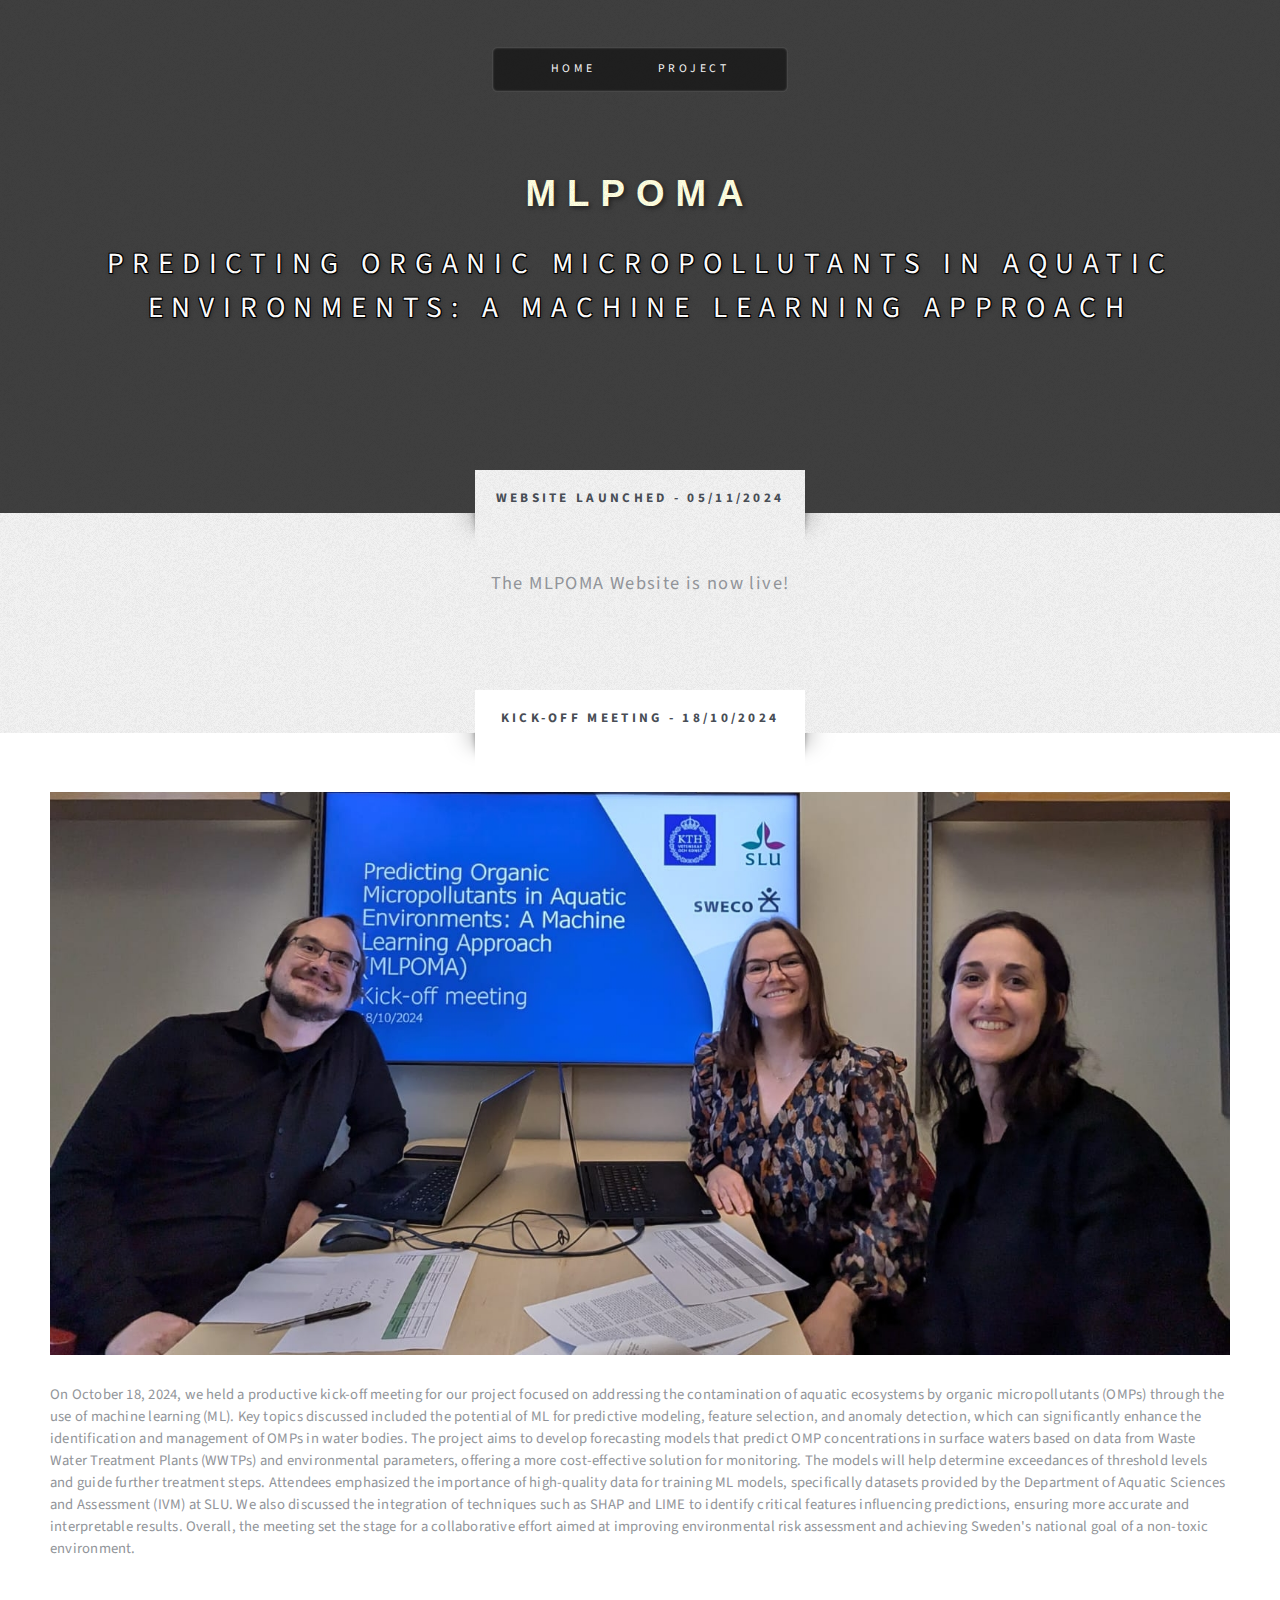
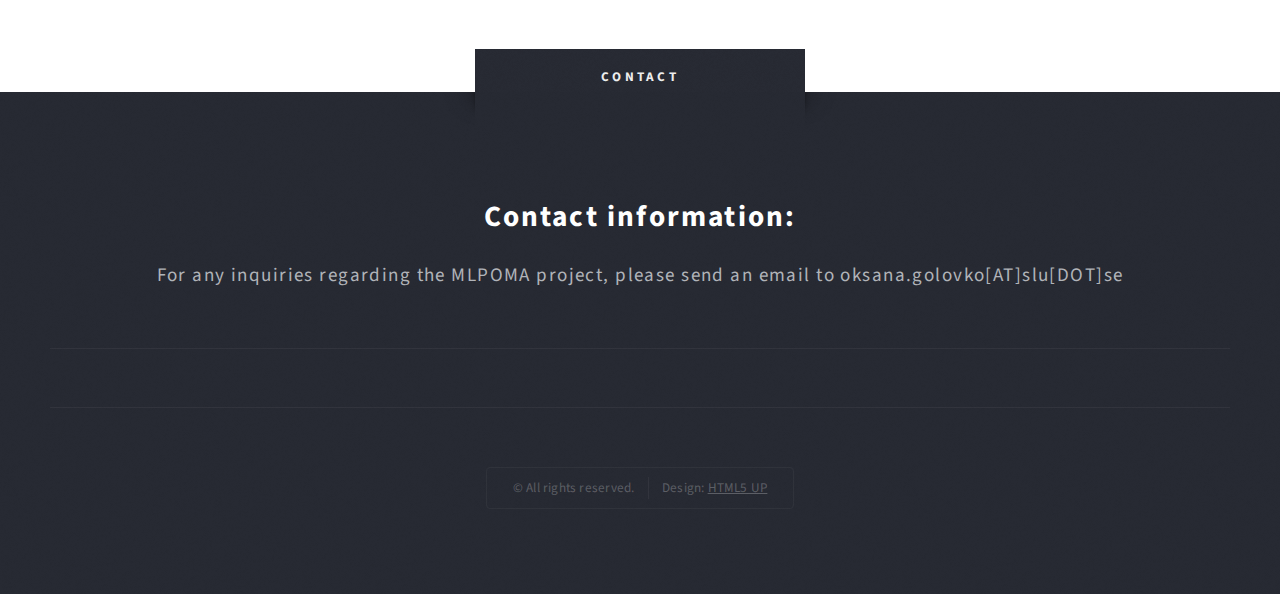
<file: index.html>
<!DOCTYPE HTML>
<!--
	Escape Velocity by HTML5 UP
	html5up.net | @ajlkn
	Free for personal and commercial use under the CCA 3.0 license (html5up.net/license)
-->
<html>
	<head>
		<title>MLPOMA</title>
		<meta charset="utf-8" />
		<meta name="viewport" content="width=device-width, initial-scale=1, user-scalable=no" />
		<link rel="stylesheet" href="assets/css/main.css" />
	</head>
	<body class="homepage is-preload">
		<div id="page-wrapper">

			<!-- Header -->
				<section id="header" class="wrapper">

					<!-- Logo -->
						<div id="logo2">
						    <h1><a href="index.html">MLPOMA</a></h1>
						    <p>Predicting Organic Micropollutants in Aquatic Environments: A Machine Learning Approach</p>
						</div>

					<!-- Nav -->
						<nav id="nav2">
							<ul>
								<li class="current"><a href="index.html">Home</a></li>
								<!--li>
									<a href="#">Dropdown</a>
									<ul>
										<li><a href="#">Lorem ipsum</a></li>
										<li><a href="#">Magna veroeros</a></li>
										<li><a href="#">Etiam nisl</a></li>
										<li>
											<a href="#">Sed consequat</a>
											<ul>
												<li><a href="#">Lorem dolor</a></li>
												<li><a href="#">Amet consequat</a></li>
												<li><a href="#">Magna phasellus</a></li>
												<li><a href="#">Etiam nisl</a></li>
												<li><a href="#">Sed feugiat</a></li>
											</ul>
										</li>
										<li><a href="#">Nisl tempus</a></li>
									</ul>
								</li-->
								<!--li><a href="left-sidebar.html">Left Sidebar</a></li>
								<li><a href="right-sidebar.html">Right Sidebar</a></li-->
								<li><a href="project.html">Project</a></li>
							</ul>
						</nav>

				</section>

			<!-- Intro -->
				<section id="intro" class="wrapper style3">
					<div class="title">Website launched - 05/11/2024 </div>
					<div class="container">
						<p class="style1">The MLPOMA Website is now live!</p>
						
					</div>
				</section>

			<!-- Main -->
				<section id="main" class="wrapper style2">
					<div class="title">Kick-off Meeting - 18/10/2024</div>
					<div class="container">

						<!-- Image -->
							<a href="#" class="image featured">
								<img src="images/mlpoma_kick_off.jpeg" alt="" />
							</a>

						<p> 

							On October 18, 2024, we held a productive kick-off meeting for our project focused on addressing the contamination of aquatic ecosystems by organic micropollutants (OMPs) through the use of machine learning (ML). Key topics discussed included the potential of ML for predictive modeling, feature selection, and anomaly detection, which can significantly enhance the identification and management of OMPs in water bodies.

							The project aims to develop forecasting models that predict OMP concentrations in surface waters based on data from Waste Water Treatment Plants (WWTPs) and environmental parameters, offering a more cost-effective solution for monitoring. The models will help determine exceedances of threshold levels and guide further treatment steps.

							Attendees emphasized the importance of high-quality data for training ML models, specifically datasets provided by the Department of Aquatic Sciences and Assessment (IVM) at SLU. We also discussed the integration of techniques such as SHAP and LIME to identify critical features influencing predictions, ensuring more accurate and interpretable results. Overall, the meeting set the stage for a collaborative effort aimed at improving environmental risk assessment and achieving Sweden's national goal of a non-toxic environment.

						</p>

					
					</div>
				</section>

			

			<!-- Footer -->
				<section id="footer" class="wrapper">
					<div class="title">Contact</div>
					<div class="container">
						<header class="style1">
							<h2>Contact information:</h2>
							<p>
								For any inquiries regarding the MLPOMA project, please send an email to oksana.golovko[AT]slu[DOT]se
							</p>
						</header>
						
						<div id="copyright">
							<ul>
								<li>&copy; All rights reserved.</li><li>Design: <a href="http://html5up.net">HTML5 UP</a></li>
							</ul>
						</div>
					</div>
				</section>

		</div>

		<!-- Scripts -->
			<script src="assets/js/jquery.min.js"></script>
			<script src="assets/js/jquery.dropotron.min.js"></script>
			<script src="assets/js/browser.min.js"></script>
			<script src="assets/js/breakpoints.min.js"></script>
			<script src="assets/js/util.js"></script>
			<script src="assets/js/main.js"></script>

	</body>
</html>
</file>
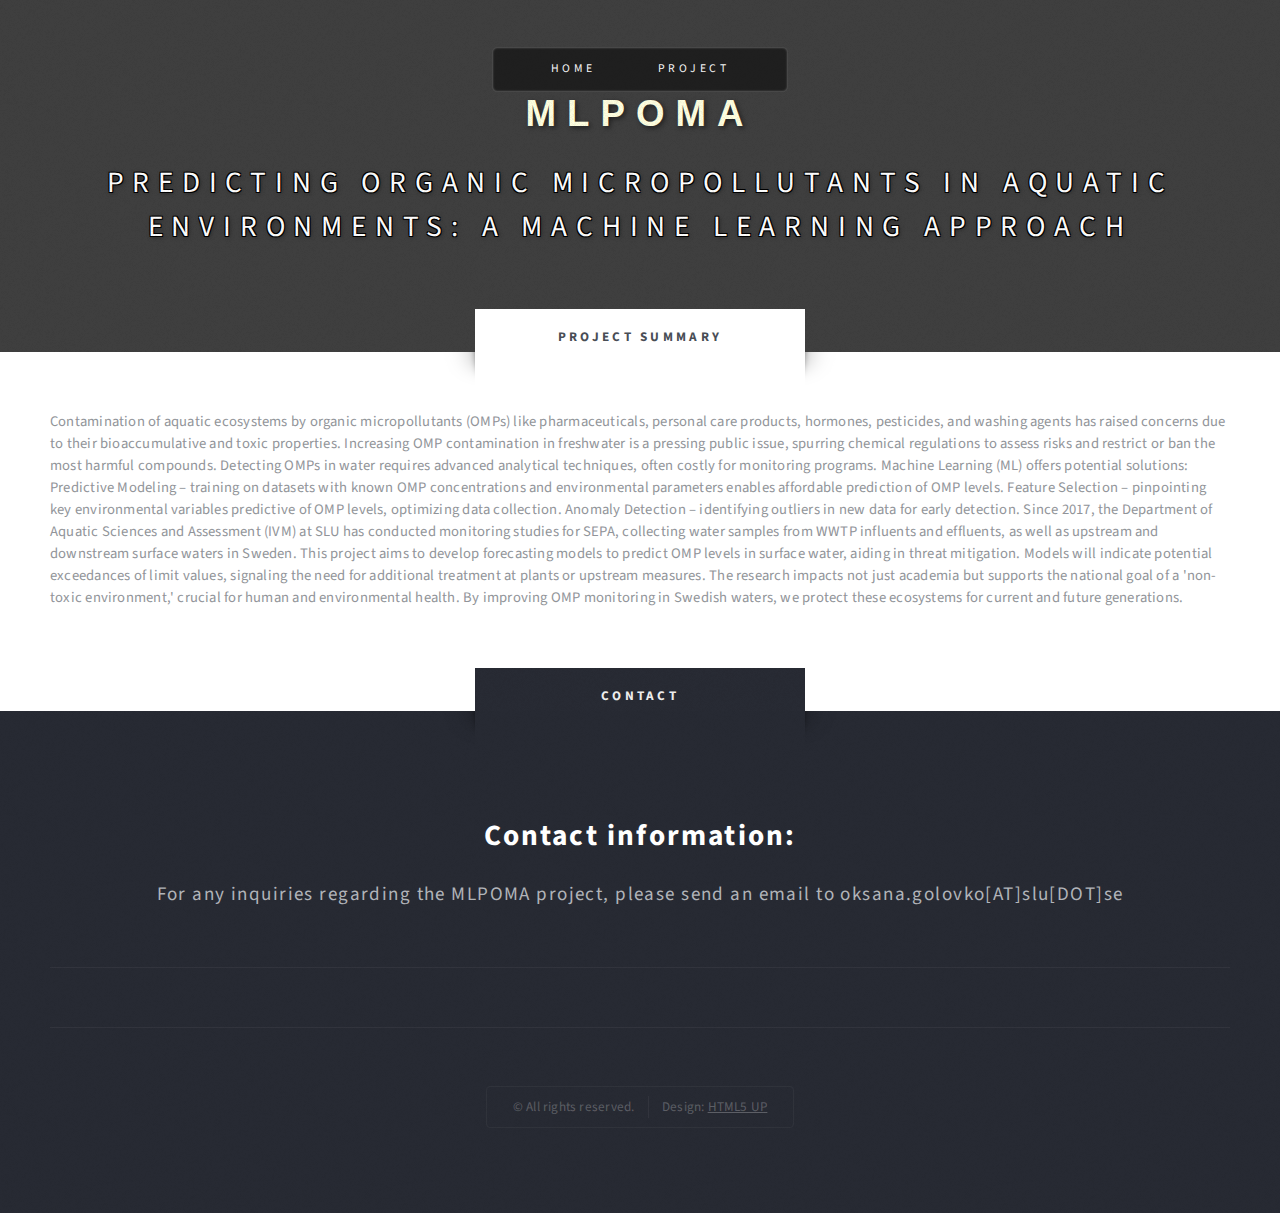
<file: project.html>
<!DOCTYPE HTML>
<!--
	Escape Velocity by HTML5 UP
	html5up.net | @ajlkn
	Free for personal and commercial use under the CCA 3.0 license (html5up.net/license)
-->
<html>
	<head>
		<title>MLPOMA - project</title>
		<meta charset="utf-8" />
		<meta name="viewport" content="width=device-width, initial-scale=1, user-scalable=no" />
		<link rel="stylesheet" href="assets/css/main.css" />
	</head>
	<body class="no-sidebar is-preload">
		<div id="page-wrapper">

			<!-- Header -->
				<section id="header" class="wrapper">

					<!-- Logo -->
						<div id="logo2">
							<h1><a href="index.html">MLPOMA</a></h1>
							<p>Predicting Organic Micropollutants in Aquatic Environments: A Machine Learning Approach</p>
						</div>

					<!-- Nav -->
						<nav id="nav2">
							<ul>
								<li><a href="index.html">Home</a></li>
								
								<li class="current"><a href="project.html">Project</a></li>
							</ul>
						</nav>

				</section>

			<!-- Main -->
				<div id="main" class="wrapper style2">
					<div class="title">Project summary</div>
					<div class="container">

						<!-- Content -->
							<div id="content">
								<article class="box post">
									
									<p>Contamination of aquatic ecosystems by organic micropollutants (OMPs) like pharmaceuticals, personal care products, hormones, pesticides, and washing agents has raised concerns due to their bioaccumulative and toxic properties. Increasing OMP contamination in freshwater is a pressing public issue, spurring chemical regulations to assess risks and restrict or ban the most harmful compounds. Detecting OMPs in water requires advanced analytical techniques, often costly for monitoring programs. Machine Learning (ML) offers potential solutions:

									Predictive Modeling – training on datasets with known OMP concentrations and environmental parameters enables affordable prediction of OMP levels.
									Feature Selection – pinpointing key environmental variables predictive of OMP levels, optimizing data collection.
									Anomaly Detection – identifying outliers in new data for early detection.
									Since 2017, the Department of Aquatic Sciences and Assessment (IVM) at SLU has conducted monitoring studies for SEPA, collecting water samples from WWTP influents and effluents, as well as upstream and downstream surface waters in Sweden.

									This project aims to develop forecasting models to predict OMP levels in surface water, aiding in threat mitigation. Models will indicate potential exceedances of limit values, signaling the need for additional treatment at plants or upstream measures.

									The research impacts not just academia but supports the national goal of a 'non-toxic environment,' crucial for human and environmental health. By improving OMP monitoring in Swedish waters, we protect these ecosystems for current and future generations.
										
										</p>
								</article>
							</div>

					</div>
				</div>

		<!-- Footer -->
				<section id="footer" class="wrapper">
					<div class="title">Contact</div>
					<div class="container">
						<header class="style1">
							<h2>Contact information:</h2>
							<p>
								For any inquiries regarding the MLPOMA project, please send an email to oksana.golovko[AT]slu[DOT]se
							</p>
						</header>
						
						<div id="copyright">
							<ul>
								<li>&copy; All rights reserved.</li><li>Design: <a href="http://html5up.net">HTML5 UP</a></li>
							</ul>
						</div>
					</div>
				</section>


		</div>

		<!-- Scripts -->
			<script src="assets/js/jquery.min.js"></script>
			<script src="assets/js/jquery.dropotron.min.js"></script>
			<script src="assets/js/browser.min.js"></script>
			<script src="assets/js/breakpoints.min.js"></script>
			<script src="assets/js/util.js"></script>
			<script src="assets/js/main.js"></script>

	</body>
</html>
</file>
<file: assets/css/main.css>
@import url("fontawesome-all.min.css");
@import url("https://fonts.googleapis.com/css?family=Source+Sans+Pro:400,400italic,700,900");

/*
	Escape Velocity by HTML5 UP
	html5up.net | @ajlkn
	Free for personal and commercial use under the CCA 3.0 license (html5up.net/license)
*/

html, body, div, span, applet, object,
iframe, h1, h2, h3, h4, h5, h6, p, blockquote,
pre, a, abbr, acronym, address, big, cite,
code, del, dfn, em, img, ins, kbd, q, s, samp,
small, strike, strong, sub, sup, tt, var, b,
u, i, center, dl, dt, dd, ol, ul, li, fieldset,
form, label, legend, table, caption, tbody,
tfoot, thead, tr, th, td, article, aside,
canvas, details, embed, figure, figcaption,
footer, header, hgroup, menu, nav, output, ruby,
section, summary, time, mark, audio, video {
	margin: 0;
	padding: 0;
	border: 0;
	font-size: 100%;
	font: inherit;
	vertical-align: baseline;}

article, aside, details, figcaption, figure,
footer, header, hgroup, menu, nav, section {
	display: block;}

body {
	line-height: 1;
}

ol, ul {
	list-style: none;
}

blockquote, q {
	quotes: none;
}

	blockquote:before, blockquote:after, q:before, q:after {
		content: '';
		content: none;
	}

table {
	border-collapse: collapse;
	border-spacing: 0;
}

body {
	-webkit-text-size-adjust: none;
}

mark {
	background-color: transparent;
	color: inherit;
}

input::-moz-focus-inner {
	border: 0;
	padding: 0;
}

input, select, textarea {
	-moz-appearance: none;
	-webkit-appearance: none;
	-ms-appearance: none;
	appearance: none;
}

/* Basic */

	@-ms-viewport {
		width: device-width;
	}

	html {
		box-sizing: border-box;
	}

	*, *:before, *:after {
		box-sizing: inherit;
	}

	body.is-preload *, body.is-preload *:before, body.is-preload *:after {
		-moz-animation: none !important;
		-webkit-animation: none !important;
		-ms-animation: none !important;
		animation: none !important;
		-moz-transition: none !important;
		-webkit-transition: none !important;
		-ms-transition: none !important;
		transition: none !important;
	}

	body, input, textarea, select {
		font-family: 'Source Sans Pro', sans-serif;
		font-weight: 400;
		color: #919499;
		font-size: 14pt;
		line-height: 1.75em;
		letter-spacing: 0.025em;
	}

	h1, h2, h3, h4, h5, h6 {
		font-weight: 700;
		color: #484d55;
	}

		h1 a, h2 a, h3 a, h4 a, h5 a, h6 a {
			color: inherit;
			text-decoration: none;
		}

	a {
		-moz-transition: color .25s ease-in-out;
		-webkit-transition: color .25s ease-in-out;
		-ms-transition: color .25s ease-in-out;
		transition: color .25s ease-in-out;
		text-decoration: underline;
		color: #717479;
	}

		a:hover {
			text-decoration: none;
		}

	strong, b {
		font-weight: 700;
		color: #484d55;
	}

	blockquote {
		border-left: solid 0.5em #ddd;
		padding: 1em 0 1em 2em;
		font-style: italic;
	}

	em, i {
		font-style: italic;
	}

	hr {
		border: 0;
		border-top: solid 1px #ddd;
		margin: 2em 0 2em 0;
	}

	sub {
		position: relative;
		top: 0.5em;
		font-size: 0.8em;
	}

	sup {
		position: relative;
		top: -0.5em;
		font-size: 0.8em;
	}

	.nobr {
		white-space: nowrap;
	}

	br.clear {
		clear: both;
	}

	p, ul, ol, dl, table, blockquote, form {
		margin-bottom: 2em;
	}

/* Container */

	.container {
		margin: 0 auto;
		max-width: 100%;
		width: 68em;
	}

		@media screen and (max-width: 1680px) {

			.container {
				width: 70em;
			}

		}

		@media screen and (max-width: 1280px) {

			.container {
				width: calc(100% - 100px);
			}

		}

		@media screen and (max-width: 980px) {

			.container {
				width: calc(100% - 100px);
			}

		}

		@media screen and (max-width: 736px) {

			.container {
				width: calc(100% - 40px);
			}

		}

/* Row */

	.row {
		display: flex;
		flex-wrap: wrap;
		box-sizing: border-box;
		align-items: stretch;
	}

		.row > * {
			box-sizing: border-box;
		}

		.row.gtr-uniform > * > :last-child {
			margin-bottom: 0;
		}

		.row.aln-left {
			justify-content: flex-start;
		}

		.row.aln-center {
			justify-content: center;
		}

		.row.aln-right {
			justify-content: flex-end;
		}

		.row.aln-top {
			align-items: flex-start;
		}

		.row.aln-middle {
			align-items: center;
		}

		.row.aln-bottom {
			align-items: flex-end;
		}

		.row > .imp {
			order: -1;
		}

		.row > .col-1 {
			width: 8.33333%;
		}

		.row > .off-1 {
			margin-left: 8.33333%;
		}

		.row > .col-2 {
			width: 16.66667%;
		}

		.row > .off-2 {
			margin-left: 16.66667%;
		}

		.row > .col-3 {
			width: 25%;
		}

		.row > .off-3 {
			margin-left: 25%;
		}

		.row > .col-4 {
			width: 33.33333%;
		}

		.row > .off-4 {
			margin-left: 33.33333%;
		}

		.row > .col-5 {
			width: 41.66667%;
		}

		.row > .off-5 {
			margin-left: 41.66667%;
		}

		.row > .col-6 {
			width: 50%;
		}

		.row > .off-6 {
			margin-left: 50%;
		}

		.row > .col-7 {
			width: 58.33333%;
		}

		.row > .off-7 {
			margin-left: 58.33333%;
		}

		.row > .col-8 {
			width: 66.66667%;
		}

		.row > .off-8 {
			margin-left: 66.66667%;
		}

		.row > .col-9 {
			width: 75%;
		}

		.row > .off-9 {
			margin-left: 75%;
		}

		.row > .col-10 {
			width: 83.33333%;
		}

		.row > .off-10 {
			margin-left: 83.33333%;
		}

		.row > .col-11 {
			width: 91.66667%;
		}

		.row > .off-11 {
			margin-left: 91.66667%;
		}

		.row > .col-12 {
			width: 100%;
		}

		.row > .off-12 {
			margin-left: 100%;
		}

		.row.gtr-0 {
			margin-top: 0px;
			margin-left: 0px;
		}

			.row.gtr-0 > * {
				padding: 0px 0 0 0px;
			}

			.row.gtr-0.gtr-uniform {
				margin-top: 0px;
			}

				.row.gtr-0.gtr-uniform > * {
					padding-top: 0px;
				}

		.row.gtr-25 {
			margin-top: -12.5px;
			margin-left: -12.5px;
		}

			.row.gtr-25 > * {
				padding: 12.5px 0 0 12.5px;
			}

			.row.gtr-25.gtr-uniform {
				margin-top: -12.5px;
			}

				.row.gtr-25.gtr-uniform > * {
					padding-top: 12.5px;
				}

		.row.gtr-50 {
			margin-top: -25px;
			margin-left: -25px;
		}

			.row.gtr-50 > * {
				padding: 25px 0 0 25px;
			}

			.row.gtr-50.gtr-uniform {
				margin-top: -25px;
			}

				.row.gtr-50.gtr-uniform > * {
					padding-top: 25px;
				}

		.row {
			margin-top: -50px;
			margin-left: -50px;
		}

			.row > * {
				padding: 50px 0 0 50px;
			}

			.row.gtr-uniform {
				margin-top: -50px;
			}

				.row.gtr-uniform > * {
					padding-top: 50px;
				}

		.row.gtr-150 {
			margin-top: -75px;
			margin-left: -75px;
		}

			.row.gtr-150 > * {
				padding: 75px 0 0 75px;
			}

			.row.gtr-150.gtr-uniform {
				margin-top: -75px;
			}

				.row.gtr-150.gtr-uniform > * {
					padding-top: 75px;
				}

		.row.gtr-200 {
			margin-top: -100px;
			margin-left: -100px;
		}

			.row.gtr-200 > * {
				padding: 100px 0 0 100px;
			}

			.row.gtr-200.gtr-uniform {
				margin-top: -100px;
			}

				.row.gtr-200.gtr-uniform > * {
					padding-top: 100px;
				}

		@media screen and (max-width: 1680px) {

			.row {
				display: flex;
				flex-wrap: wrap;
				box-sizing: border-box;
				align-items: stretch;
			}

				.row > * {
					box-sizing: border-box;
				}

				.row.gtr-uniform > * > :last-child {
					margin-bottom: 0;
				}

				.row.aln-left {
					justify-content: flex-start;
				}

				.row.aln-center {
					justify-content: center;
				}

				.row.aln-right {
					justify-content: flex-end;
				}

				.row.aln-top {
					align-items: flex-start;
				}

				.row.aln-middle {
					align-items: center;
				}

				.row.aln-bottom {
					align-items: flex-end;
				}

				.row > .imp-xlarge {
					order: -1;
				}

				.row > .col-1-xlarge {
					width: 8.33333%;
				}

				.row > .off-1-xlarge {
					margin-left: 8.33333%;
				}

				.row > .col-2-xlarge {
					width: 16.66667%;
				}

				.row > .off-2-xlarge {
					margin-left: 16.66667%;
				}

				.row > .col-3-xlarge {
					width: 25%;
				}

				.row > .off-3-xlarge {
					margin-left: 25%;
				}

				.row > .col-4-xlarge {
					width: 33.33333%;
				}

				.row > .off-4-xlarge {
					margin-left: 33.33333%;
				}

				.row > .col-5-xlarge {
					width: 41.66667%;
				}

				.row > .off-5-xlarge {
					margin-left: 41.66667%;
				}

				.row > .col-6-xlarge {
					width: 50%;
				}

				.row > .off-6-xlarge {
					margin-left: 50%;
				}

				.row > .col-7-xlarge {
					width: 58.33333%;
				}

				.row > .off-7-xlarge {
					margin-left: 58.33333%;
				}

				.row > .col-8-xlarge {
					width: 66.66667%;
				}

				.row > .off-8-xlarge {
					margin-left: 66.66667%;
				}

				.row > .col-9-xlarge {
					width: 75%;
				}

				.row > .off-9-xlarge {
					margin-left: 75%;
				}

				.row > .col-10-xlarge {
					width: 83.33333%;
				}

				.row > .off-10-xlarge {
					margin-left: 83.33333%;
				}

				.row > .col-11-xlarge {
					width: 91.66667%;
				}

				.row > .off-11-xlarge {
					margin-left: 91.66667%;
				}

				.row > .col-12-xlarge {
					width: 100%;
				}

				.row > .off-12-xlarge {
					margin-left: 100%;
				}

				.row.gtr-0 {
					margin-top: 0px;
					margin-left: 0px;
				}

					.row.gtr-0 > * {
						padding: 0px 0 0 0px;
					}

					.row.gtr-0.gtr-uniform {
						margin-top: 0px;
					}

						.row.gtr-0.gtr-uniform > * {
							padding-top: 0px;
						}

				.row.gtr-25 {
					margin-top: -12.5px;
					margin-left: -12.5px;
				}

					.row.gtr-25 > * {
						padding: 12.5px 0 0 12.5px;
					}

					.row.gtr-25.gtr-uniform {
						margin-top: -12.5px;
					}

						.row.gtr-25.gtr-uniform > * {
							padding-top: 12.5px;
						}

				.row.gtr-50 {
					margin-top: -25px;
					margin-left: -25px;
				}

					.row.gtr-50 > * {
						padding: 25px 0 0 25px;
					}

					.row.gtr-50.gtr-uniform {
						margin-top: -25px;
					}

						.row.gtr-50.gtr-uniform > * {
							padding-top: 25px;
						}

				.row {
					margin-top: -50px;
					margin-left: -50px;
				}

					.row > * {
						padding: 50px 0 0 50px;
					}

					.row.gtr-uniform {
						margin-top: -50px;
					}

						.row.gtr-uniform > * {
							padding-top: 50px;
						}

				.row.gtr-150 {
					margin-top: -75px;
					margin-left: -75px;
				}

					.row.gtr-150 > * {
						padding: 75px 0 0 75px;
					}

					.row.gtr-150.gtr-uniform {
						margin-top: -75px;
					}

						.row.gtr-150.gtr-uniform > * {
							padding-top: 75px;
						}

				.row.gtr-200 {
					margin-top: -100px;
					margin-left: -100px;
				}

					.row.gtr-200 > * {
						padding: 100px 0 0 100px;
					}

					.row.gtr-200.gtr-uniform {
						margin-top: -100px;
					}

						.row.gtr-200.gtr-uniform > * {
							padding-top: 100px;
						}

		}

		@media screen and (max-width: 1280px) {

			.row {
				display: flex;
				flex-wrap: wrap;
				box-sizing: border-box;
				align-items: stretch;
			}

				.row > * {
					box-sizing: border-box;
				}

				.row.gtr-uniform > * > :last-child {
					margin-bottom: 0;
				}

				.row.aln-left {
					justify-content: flex-start;
				}

				.row.aln-center {
					justify-content: center;
				}

				.row.aln-right {
					justify-content: flex-end;
				}

				.row.aln-top {
					align-items: flex-start;
				}

				.row.aln-middle {
					align-items: center;
				}

				.row.aln-bottom {
					align-items: flex-end;
				}

				.row > .imp-large {
					order: -1;
				}

				.row > .col-1-large {
					width: 8.33333%;
				}

				.row > .off-1-large {
					margin-left: 8.33333%;
				}

				.row > .col-2-large {
					width: 16.66667%;
				}

				.row > .off-2-large {
					margin-left: 16.66667%;
				}

				.row > .col-3-large {
					width: 25%;
				}

				.row > .off-3-large {
					margin-left: 25%;
				}

				.row > .col-4-large {
					width: 33.33333%;
				}

				.row > .off-4-large {
					margin-left: 33.33333%;
				}

				.row > .col-5-large {
					width: 41.66667%;
				}

				.row > .off-5-large {
					margin-left: 41.66667%;
				}

				.row > .col-6-large {
					width: 50%;
				}

				.row > .off-6-large {
					margin-left: 50%;
				}

				.row > .col-7-large {
					width: 58.33333%;
				}

				.row > .off-7-large {
					margin-left: 58.33333%;
				}

				.row > .col-8-large {
					width: 66.66667%;
				}

				.row > .off-8-large {
					margin-left: 66.66667%;
				}

				.row > .col-9-large {
					width: 75%;
				}

				.row > .off-9-large {
					margin-left: 75%;
				}

				.row > .col-10-large {
					width: 83.33333%;
				}

				.row > .off-10-large {
					margin-left: 83.33333%;
				}

				.row > .col-11-large {
					width: 91.66667%;
				}

				.row > .off-11-large {
					margin-left: 91.66667%;
				}

				.row > .col-12-large {
					width: 100%;
				}

				.row > .off-12-large {
					margin-left: 100%;
				}

				.row.gtr-0 {
					margin-top: 0px;
					margin-left: 0px;
				}

					.row.gtr-0 > * {
						padding: 0px 0 0 0px;
					}

					.row.gtr-0.gtr-uniform {
						margin-top: 0px;
					}

						.row.gtr-0.gtr-uniform > * {
							padding-top: 0px;
						}

				.row.gtr-25 {
					margin-top: -8.75px;
					margin-left: -8.75px;
				}

					.row.gtr-25 > * {
						padding: 8.75px 0 0 8.75px;
					}

					.row.gtr-25.gtr-uniform {
						margin-top: -8.75px;
					}

						.row.gtr-25.gtr-uniform > * {
							padding-top: 8.75px;
						}

				.row.gtr-50 {
					margin-top: -17.5px;
					margin-left: -17.5px;
				}

					.row.gtr-50 > * {
						padding: 17.5px 0 0 17.5px;
					}

					.row.gtr-50.gtr-uniform {
						margin-top: -17.5px;
					}

						.row.gtr-50.gtr-uniform > * {
							padding-top: 17.5px;
						}

				.row {
					margin-top: -35px;
					margin-left: -35px;
				}

					.row > * {
						padding: 35px 0 0 35px;
					}

					.row.gtr-uniform {
						margin-top: -35px;
					}

						.row.gtr-uniform > * {
							padding-top: 35px;
						}

				.row.gtr-150 {
					margin-top: -52.5px;
					margin-left: -52.5px;
				}

					.row.gtr-150 > * {
						padding: 52.5px 0 0 52.5px;
					}

					.row.gtr-150.gtr-uniform {
						margin-top: -52.5px;
					}

						.row.gtr-150.gtr-uniform > * {
							padding-top: 52.5px;
						}

				.row.gtr-200 {
					margin-top: -70px;
					margin-left: -70px;
				}

					.row.gtr-200 > * {
						padding: 70px 0 0 70px;
					}

					.row.gtr-200.gtr-uniform {
						margin-top: -70px;
					}

						.row.gtr-200.gtr-uniform > * {
							padding-top: 70px;
						}

		}

		@media screen and (max-width: 980px) {

			.row {
				display: flex;
				flex-wrap: wrap;
				box-sizing: border-box;
				align-items: stretch;
			}

				.row > * {
					box-sizing: border-box;
				}

				.row.gtr-uniform > * > :last-child {
					margin-bottom: 0;
				}

				.row.aln-left {
					justify-content: flex-start;
				}

				.row.aln-center {
					justify-content: center;
				}

				.row.aln-right {
					justify-content: flex-end;
				}

				.row.aln-top {
					align-items: flex-start;
				}

				.row.aln-middle {
					align-items: center;
				}

				.row.aln-bottom {
					align-items: flex-end;
				}

				.row > .imp-medium {
					order: -1;
				}

				.row > .col-1-medium {
					width: 8.33333%;
				}

				.row > .off-1-medium {
					margin-left: 8.33333%;
				}

				.row > .col-2-medium {
					width: 16.66667%;
				}

				.row > .off-2-medium {
					margin-left: 16.66667%;
				}

				.row > .col-3-medium {
					width: 25%;
				}

				.row > .off-3-medium {
					margin-left: 25%;
				}

				.row > .col-4-medium {
					width: 33.33333%;
				}

				.row > .off-4-medium {
					margin-left: 33.33333%;
				}

				.row > .col-5-medium {
					width: 41.66667%;
				}

				.row > .off-5-medium {
					margin-left: 41.66667%;
				}

				.row > .col-6-medium {
					width: 50%;
				}

				.row > .off-6-medium {
					margin-left: 50%;
				}

				.row > .col-7-medium {
					width: 58.33333%;
				}

				.row > .off-7-medium {
					margin-left: 58.33333%;
				}

				.row > .col-8-medium {
					width: 66.66667%;
				}

				.row > .off-8-medium {
					margin-left: 66.66667%;
				}

				.row > .col-9-medium {
					width: 75%;
				}

				.row > .off-9-medium {
					margin-left: 75%;
				}

				.row > .col-10-medium {
					width: 83.33333%;
				}

				.row > .off-10-medium {
					margin-left: 83.33333%;
				}

				.row > .col-11-medium {
					width: 91.66667%;
				}

				.row > .off-11-medium {
					margin-left: 91.66667%;
				}

				.row > .col-12-medium {
					width: 100%;
				}

				.row > .off-12-medium {
					margin-left: 100%;
				}

				.row.gtr-0 {
					margin-top: 0px;
					margin-left: 0px;
				}

					.row.gtr-0 > * {
						padding: 0px 0 0 0px;
					}

					.row.gtr-0.gtr-uniform {
						margin-top: 0px;
					}

						.row.gtr-0.gtr-uniform > * {
							padding-top: 0px;
						}

				.row.gtr-25 {
					margin-top: -12.5px;
					margin-left: -12.5px;
				}

					.row.gtr-25 > * {
						padding: 12.5px 0 0 12.5px;
					}

					.row.gtr-25.gtr-uniform {
						margin-top: -12.5px;
					}

						.row.gtr-25.gtr-uniform > * {
							padding-top: 12.5px;
						}

				.row.gtr-50 {
					margin-top: -25px;
					margin-left: -25px;
				}

					.row.gtr-50 > * {
						padding: 25px 0 0 25px;
					}

					.row.gtr-50.gtr-uniform {
						margin-top: -25px;
					}

						.row.gtr-50.gtr-uniform > * {
							padding-top: 25px;
						}

				.row {
					margin-top: -50px;
					margin-left: -50px;
				}

					.row > * {
						padding: 50px 0 0 50px;
					}

					.row.gtr-uniform {
						margin-top: -50px;
					}

						.row.gtr-uniform > * {
							padding-top: 50px;
						}

				.row.gtr-150 {
					margin-top: -75px;
					margin-left: -75px;
				}

					.row.gtr-150 > * {
						padding: 75px 0 0 75px;
					}

					.row.gtr-150.gtr-uniform {
						margin-top: -75px;
					}

						.row.gtr-150.gtr-uniform > * {
							padding-top: 75px;
						}

				.row.gtr-200 {
					margin-top: -100px;
					margin-left: -100px;
				}

					.row.gtr-200 > * {
						padding: 100px 0 0 100px;
					}

					.row.gtr-200.gtr-uniform {
						margin-top: -100px;
					}

						.row.gtr-200.gtr-uniform > * {
							padding-top: 100px;
						}

		}

		@media screen and (max-width: 736px) {

			.row {
				display: flex;
				flex-wrap: wrap;
				box-sizing: border-box;
				align-items: stretch;
			}

				.row > * {
					box-sizing: border-box;
				}

				.row.gtr-uniform > * > :last-child {
					margin-bottom: 0;
				}

				.row.aln-left {
					justify-content: flex-start;
				}

				.row.aln-center {
					justify-content: center;
				}

				.row.aln-right {
					justify-content: flex-end;
				}

				.row.aln-top {
					align-items: flex-start;
				}

				.row.aln-middle {
					align-items: center;
				}

				.row.aln-bottom {
					align-items: flex-end;
				}

				.row > .imp-small {
					order: -1;
				}

				.row > .col-1-small {
					width: 8.33333%;
				}

				.row > .off-1-small {
					margin-left: 8.33333%;
				}

				.row > .col-2-small {
					width: 16.66667%;
				}

				.row > .off-2-small {
					margin-left: 16.66667%;
				}

				.row > .col-3-small {
					width: 25%;
				}

				.row > .off-3-small {
					margin-left: 25%;
				}

				.row > .col-4-small {
					width: 33.33333%;
				}

				.row > .off-4-small {
					margin-left: 33.33333%;
				}

				.row > .col-5-small {
					width: 41.66667%;
				}

				.row > .off-5-small {
					margin-left: 41.66667%;
				}

				.row > .col-6-small {
					width: 50%;
				}

				.row > .off-6-small {
					margin-left: 50%;
				}

				.row > .col-7-small {
					width: 58.33333%;
				}

				.row > .off-7-small {
					margin-left: 58.33333%;
				}

				.row > .col-8-small {
					width: 66.66667%;
				}

				.row > .off-8-small {
					margin-left: 66.66667%;
				}

				.row > .col-9-small {
					width: 75%;
				}

				.row > .off-9-small {
					margin-left: 75%;
				}

				.row > .col-10-small {
					width: 83.33333%;
				}

				.row > .off-10-small {
					margin-left: 83.33333%;
				}

				.row > .col-11-small {
					width: 91.66667%;
				}

				.row > .off-11-small {
					margin-left: 91.66667%;
				}

				.row > .col-12-small {
					width: 100%;
				}

				.row > .off-12-small {
					margin-left: 100%;
				}

				.row.gtr-0 {
					margin-top: 0px;
					margin-left: 0px;
				}

					.row.gtr-0 > * {
						padding: 0px 0 0 0px;
					}

					.row.gtr-0.gtr-uniform {
						margin-top: 0px;
					}

						.row.gtr-0.gtr-uniform > * {
							padding-top: 0px;
						}

				.row.gtr-25 {
					margin-top: -7.5px;
					margin-left: -7.5px;
				}

					.row.gtr-25 > * {
						padding: 7.5px 0 0 7.5px;
					}

					.row.gtr-25.gtr-uniform {
						margin-top: -7.5px;
					}

						.row.gtr-25.gtr-uniform > * {
							padding-top: 7.5px;
						}

				.row.gtr-50 {
					margin-top: -15px;
					margin-left: -15px;
				}

					.row.gtr-50 > * {
						padding: 15px 0 0 15px;
					}

					.row.gtr-50.gtr-uniform {
						margin-top: -15px;
					}

						.row.gtr-50.gtr-uniform > * {
							padding-top: 15px;
						}

				.row {
					margin-top: -30px;
					margin-left: -30px;
				}

					.row > * {
						padding: 30px 0 0 30px;
					}

					.row.gtr-uniform {
						margin-top: -30px;
					}

						.row.gtr-uniform > * {
							padding-top: 30px;
						}

				.row.gtr-150 {
					margin-top: -45px;
					margin-left: -45px;
				}

					.row.gtr-150 > * {
						padding: 45px 0 0 45px;
					}

					.row.gtr-150.gtr-uniform {
						margin-top: -45px;
					}

						.row.gtr-150.gtr-uniform > * {
							padding-top: 45px;
						}

				.row.gtr-200 {
					margin-top: -60px;
					margin-left: -60px;
				}

					.row.gtr-200 > * {
						padding: 60px 0 0 60px;
					}

					.row.gtr-200.gtr-uniform {
						margin-top: -60px;
					}

						.row.gtr-200.gtr-uniform > * {
							padding-top: 60px;
						}

		}

/* Section/Article */

	section,
	article {
		margin: 0 0 4em 0;
	}

	section > :last-child,
	article > :last-child,
	section:last-child,
	article:last-child {
		margin-bottom: 0;
	}

	header.style1 {
		text-align: center;
		padding: 3em 0 3em 0;
	}

		header.style1 h2 {
			font-weight: 700;
			font-size: 2em;
			letter-spacing: 0.075em;
			line-height: 1.5em;
		}

		header.style1 p {
			color: #b1b4b9;
			display: block;
			margin: 1.15em 0 0 0;
			font-size: 1.3em;
			letter-spacing: 0.075em;
			line-height: 1.5em;
		}

/* Table */

	table {
		width: 100%;
	}

		table.default {
			width: 100%;
		}

			table.default tbody tr:nth-child(2n+2) {
				background: #f4f4f4;
			}

			table.default td {
				padding: 0.5em 1em 0.5em 1em;
			}

			table.default th {
				text-align: left;
				font-weight: 400;
				padding: 0.5em 1em 0.5em 1em;
			}

			table.default thead {
				background: #484d55;
				color: #fff;
			}

			table.default tfoot {
				background: #eee;
			}

/* Form */

	form label {
		display: block;
		font-weight: 700;
		color: #484d55;
		margin: 0.25em 0 0.5em 0;
	}

	form input[type="text"],
	form input[type="email"],
	form input[type="password"],
	form select,
	form textarea {
		-moz-transition: all .25s ease-in-out;
		-webkit-transition: all .25s ease-in-out;
		-ms-transition: all .25s ease-in-out;
		transition: all .25s ease-in-out;
		-webkit-appearance: none;
		display: block;
		border: 0;
		background: #eee;
		box-shadow: inset 0px 0px 1px 0px #a0a1a7;
		border-radius: 0.35em;
		width: 100%;
		padding: 0.75em 1em 0.75em 1em;
	}

		form input[type="text"]:focus,
		form input[type="email"]:focus,
		form input[type="password"]:focus,
		form select:focus,
		form textarea:focus {
			background: #f8f8f8;
		}

	form input[type="text"],
	form input[type="email"]
	input[type="password"] {
		line-height: 1em;
	}

	form select {
		line-height: 1em;
	}

	form textarea {
		min-height: 8em;
	}

	form ul.actions {
		margin-top: 0;
	}

	form ::-webkit-input-placeholder {
		color: #555 !important;
		font-style: italic;
		line-height: 1.35em;
	}

	form :-moz-placeholder {
		color: #555 !important;
		font-style: italic;
	}

	form ::-moz-placeholder {
		color: #555 !important;
		font-style: italic;
	}

	form :-ms-input-placeholder {
		color: #555 !important;
		font-style: italic;
	}

	form ::-moz-focus-inner {
		border: 0;
	}

/* Image */

	.image {
		display: inline-block;
	}

		.image img {
			display: block;
			width: 100%;
		}

		.image.fit {
			display: block;
			width: 100%;
		}

		.image.left {
			float: left;
			margin: 0 2em 2em 0;
		}

		.image.centered {
			display: block;
			margin: 0 0 2em 0;
		}

			.image.centered img {
				margin: 0 auto;
				width: auto;
			}

		.image.featured {
			display: block;
			width: 100%;
			margin: 0 0 2em 0;
		}

/* Button */

	input[type="button"],
	input[type="submit"],
	input[type="reset"],
	button,
	.button {
		-moz-transition: all .25s ease-in-out;
		-webkit-transition: all .25s ease-in-out;
		-ms-transition: all .25s ease-in-out;
		transition: all .25s ease-in-out;
		display: inline-block;
		background: #444;
		text-align: center;
		text-transform: uppercase;
		font-weight: 700;
		letter-spacing: 0.25em;
		text-decoration: none;
		border-radius: 0.35em;
		border: 0;
		outline: 0;
		cursor: pointer;
		padding: 0 2.25em 0 2.25em;
		font-size: 0.9em;
		min-width: 12em;
		height: 4em;
		line-height: 4em;
	}

		input[type="button"]:hover,
		input[type="submit"]:hover,
		input[type="reset"]:hover,
		button:hover,
		.button:hover {
			background-color: #f98780;
		}

		input[type="button"].large,
		input[type="submit"].large,
		input[type="reset"].large,
		button.large,
		.button.large {
			font-size: 1em;
			min-width: 14em;
		}

		input[type="button"].style1,
		input[type="submit"].style1,
		input[type="reset"].style1,
		button.style1,
		.button.style1 {
			background: #e97770 url("images/overlay.png");
			color: #fff;
		}

			input[type="button"].style1:hover,
			input[type="submit"].style1:hover,
			input[type="reset"].style1:hover,
			button.style1:hover,
			.button.style1:hover {
				background-color: #f98780;
			}

			input[type="button"].style1:active,
			input[type="submit"].style1:active,
			input[type="reset"].style1:active,
			button.style1:active,
			.button.style1:active {
				background-color: #d96760;
			}

		input[type="button"].style2,
		input[type="submit"].style2,
		input[type="reset"].style2,
		button.style2,
		.button.style2 {
			background: none;
			color: #606167;
			box-shadow: inset 0px 0px 2px 0px #a0a1a7;
		}

			input[type="button"].style2:hover,
			input[type="submit"].style2:hover,
			input[type="reset"].style2:hover,
			button.style2:hover,
			.button.style2:hover {
				box-shadow: inset 0px 0px 2px 0px #606167;
			}

			input[type="button"].style2:active,
			input[type="submit"].style2:active,
			input[type="reset"].style2:active,
			button.style2:active,
			.button.style2:active {
				box-shadow: inset 0px 0px 2px 0px #202127;
			}

		input[type="button"].style3,
		input[type="submit"].style3,
		input[type="reset"].style3,
		button.style3,
		.button.style3 {
			background: #2f333b url("images/overlay.png");
			color: #fff;
		}

			input[type="button"].style3:hover,
			input[type="submit"].style3:hover,
			input[type="reset"].style3:hover,
			button.style3:hover,
			.button.style3:hover {
				background-color: #3f434b;
			}

			input[type="button"].style3:active,
			input[type="submit"].style3:active,
			input[type="reset"].style3:active,
			button.style3:active,
			.button.style3:active {
				background-color: #1f232b;
			}

/* List */

	ul {
		list-style: disc;
		padding-left: 1em;
	}

		ul li {
			padding-left: 0.5em;
		}

		ul.style2 {
			list-style: none;
			padding-left: 0;
		}

			ul.style2 li {
				border-top: solid 1px #eee;
				padding: 1.5em 0 0 0;
				margin: 1.5em 0 0 0;
			}

				ul.style2 li:first-child {
					border-top: 0;
					padding-top: 0;
					margin-top: 0;
				}

		ul.style3 {
			list-style: none;
			padding-left: 0;
		}

			ul.style3 li {
				border-top: solid 1px #eee;
				padding: 0.5em 0 0 0;
				margin: 0.5em 0 0 0;
			}

				ul.style3 li:first-child {
					border-top: 0;
					padding-top: 0;
					margin-top: 0;
				}

	ol {
		list-style: decimal;
		padding-left: 1.25em;
	}

		ol li {
			padding-left: 0.25em;
		}

/* Actions */

	ul.actions {
		list-style: none;
		padding-left: 0;
		margin: 3em 0 0 0;
	}

		ul.actions li {
			display: inline-block;
			margin: 0 0.75em 0 0.75em;
			padding-left: 0;
		}

			ul.actions li:first-child {
				margin-left: 0;
			}

			ul.actions li:last-child {
				margin-right: 0;
			}

		ul.actions.special {
			text-align: center;
		}

/* Feature List */

	.feature-list {
		max-width: 58em;
		margin-left: auto;
		margin-right: auto;
		position: relative;
		top: 0.75em;
	}

		.feature-list section {
			border-top: solid 1px #eee;
			padding-top: 3em;
			padding-left: 5em;
			position: relative;
		}

		@media screen and (min-width: 981px) {

			.feature-list > .row > :nth-child(-n + 2) > section {
				border-top: 0;
				padding-top: 0;
			}

		}

		.feature-list h3 {
			color: #e97770 !important;
			margin: -0.35em 0 0.75em 0;
			font-size: 1.15em;
			letter-spacing: 0.05em;
		}

			.feature-list h3:before {
				display: block;
				color: #fff;
				background: #2f333b url("images/overlay.png");
				border-radius: 2.5em;
				text-align: center;
				width: 2.5em;
				height: 2.5em;
				line-height: 2.5em;
				margin-right: 0.75em;
				position: absolute;
				left: 0;
				margin-top: -0.5em;
			}

		.feature-list.small section {
			padding-left: 3.5em;
		}

		.feature-list.small h3:before {
			font-size: 0.8em;
		}

/* Icons */

	.icon {
		text-decoration: none;
		text-decoration: none;
	}

		.icon:before {
			-moz-osx-font-smoothing: grayscale;
			-webkit-font-smoothing: antialiased;
			display: inline-block;
			font-style: normal;
			font-variant: normal;
			text-rendering: auto;
			line-height: 1;
			text-transform: none !important;
			font-family: 'Font Awesome 5 Free';
			font-weight: 400;
		}

		.icon:before {
			line-height: inherit;
			font-size: 1.25em;
		}

		.icon > .label {
			display: none;
		}

		.icon.solid:before {
			font-weight: 900;
		}

		.icon.brands:before {
			font-family: 'Font Awesome 5 Brands';
		}

/* Box */

	.box header {
		margin: 0 0 1.5em 0;
	}

		.box header.style1 {
			position: relative;
			margin: -0.5em 0 0 0;
			padding-top: 0;
		}

	.box h2 {
		margin: 0 0 0.75em 0;
		font-size: 1.15em;
		letter-spacing: 0.05em;
	}

	.box h3 {
		margin: 0 0 0.5em 0;
		font-size: 1em;
		font-weight: 600;
		letter-spacing: 0.05em;
	}

	.box.post-excerpt .image.left {
		position: relative;
		top: 0.5em;
		width: 5em;
	}

	.box.post-excerpt h3, .box.post-excerpt p {
		margin-left: 7em;
	}

/* Wrapper */

	.wrapper {
		position: relative;
		padding: 6em 0 9em 0;
	}

		.wrapper .title {
			position: absolute;
			top: 0;
			left: 50%;
			text-align: center;
			text-transform: uppercase;
			display: block;
			font-weight: 700;
			letter-spacing: 0.25em;
			font-size: 0.9em;
			width: 25em;
			height: 3.25em;
			top: -3.25em;
			line-height: 3.25em;
			margin-bottom: -3.25em;
			margin-left: -12.5em;
			padding-top: 0.5em;
		}

			.wrapper .title:before {
				content: '';
				position: absolute;
				bottom: -38px;
				left: -35px;
				width: 35px;
				height: 38px;
				background: url("images/shadow.png");
			}

			.wrapper .title:after {
				-moz-transform: scaleX(-1);
				-webkit-transform: scaleX(-1);
				-ms-transform: scaleX(-1);
				transform: scaleX(-1);
				content: '';
				position: absolute;
				bottom: -38px;
				right: -35px;
				width: 35px;
				height: 38px;
				background: url("images/shadow.png");
			}

		.wrapper.style1 {
			background: #e97770 url("images/overlay.png");
			color: #eee;
			color: rgba(255, 255, 255, 0.75);
		}

			.wrapper.style1 .title {
				background: #e97770 url("images/overlay.png");
				color: #fff;
			}

			.wrapper.style1 h1, .wrapper.style1 h2, .wrapper.style1 h3, .wrapper.style1 h4, .wrapper.style1 h5, .wrapper.style1 h6, .wrapper.style1 strong, .wrapper.style1 b, .wrapper.style1 a {
				color: #fff;
			}

		.wrapper.style2 {
			background: #fff;
		}

			.wrapper.style2 .title {
				background: #fff;
				color: #484d55;
			}

		.wrapper.style3 {
			background: #f3f3f3 url("images/overlay.png");
		}

			.wrapper.style3 .title {
				background: #f3f3f3 url("images/overlay.png");
				color: #484d55;
			}

			.wrapper.style3 .image {
				border: solid 10px #fff;
			}

/* Page Wrapper */

	#page-wrapper > section {
		margin-bottom: 0;
	}

/* Header */

	#header {
		display: -moz-flex;
		display: -webkit-flex;
		display: -ms-flex;
		display: flex;
		-moz-align-items: center;
		-webkit-align-items: center;
		-ms-align-items: center;
		align-items: center;
		-moz-justify-content: center;
		-webkit-justify-content: center;
		-ms-justify-content: center;
		justify-content: center;
		position: relative;
		height: 24em;
		background: url("../../images/banner3.jpg") center center;
		background-size: cover;
		padding: 0;
	}

		#header:before {
			content: '';
			position: absolute;
			top: 0;
			left: 0;
			width: 100%;
			height: 100%;
			background: url("images/overlay.png");
		}

		.homepage #header {
			height: 35em;
		}

/* Logo */

	#logo {
		width: 100%;
		text-align: center;
		position: relative;
		top: 1.5em;
	}

		#logo h1 {
			font-weight: 900;
			text-transform: uppercase;
			color: #fff;
			font-size: 2em;
			letter-spacing: 0.25em;
		}

		#logo p {
			color: #eee;
			color: rgba(255, 255, 255, 0.5);
			text-transform: uppercase;
			margin: 1.25em 0 0 0;
			display: block;
			letter-spacing: 0.2em;
			font-size: 0.9em;
		}

	#logo2 {
    padding: 10px 20px;
    border-radius: 8px;
    display: inline-block;
    text-align: center;
}

#logo2 h1 {
    font-family: 'Raleway', sans-serif;
    font-weight: 900;
    text-transform: uppercase;
    color: #FFFFE0; /* Light yellow */
    font-size: 2.5em;
    letter-spacing: 0.3em;
    text-shadow: 2px 2px 5px rgba(0, 0, 0, 0.5); /* Subtle shadow for readability */
}

#logo2 p {
    color: #ffffff; /* Light cyan */
    text-transform: uppercase;
    margin: 1.25em 0 0 0;
    display: block;
    letter-spacing: 0.3em;
    font-size: 2em;
    line-height: 1.5em; /* Adjust line spacing here */
    text-shadow: 
        -1px -1px 0 #000000, /* Black outline */
        1px -1px 0 #000000,
        -1px 1px 0 #000000,
        1px 1px 0 #000000,
        1px 1px 4px rgba(0, 0, 0, 0.5); /* Additional shadow */
}

/* Nav */

	#nav {
		position: absolute;
		display: block;
		top: 2.5em;
		left: 0;
		width: 100%;
		text-align: center;
	}

		#nav > ul {
			display: inline-block;
			border-radius: 0.35em;
			box-shadow: inset 0px 0px 1px 1px rgba(255, 255, 255, 0.25);
			padding: 0 1.5em 0 1.5em;
		}

			#nav > ul > li {
				display: inline-block;
				text-align: center;
				padding: 0 1.5em 0 1.5em;
			}

				#nav > ul > li > ul {
					display: none;
				}

				#nav > ul > li > a, #nav > ul > li > span {
					display: block;
					color: #eee;
					color: rgba(255, 255, 255, 0.75);
					text-transform: uppercase;
					text-decoration: none;
					font-size: 0.7em;
					letter-spacing: 0.25em;
					height: 5em;
					line-height: 5em;
					-moz-transition: all .25s ease-in-out;
					-webkit-transition: all .25s ease-in-out;
					-o-transition: all .25s ease-in-out;
					-ms-transition: all .25s ease-in-out;
					transition: all .25s ease-in-out;
					outline: 0;
				}

				#nav > ul > li:hover > a {
					color: #fff;
				}

				#nav > ul > li.active > a, #nav > ul > li.active > span {
					color: #fff;
				}

	.dropotron {
		background: #222835 url("images/overlay.png");
		background-color: rgba(44, 50, 63, 0.925);
		padding: 1.25em 1em 1.25em 1em;
		border-radius: 0.35em;
		box-shadow: inset 0px 0px 1px 1px rgba(255, 255, 255, 0.25);
		min-width: 12em;
		text-align: left;
		margin-top: -1.25em;
		margin-left: -1px;
		list-style: none;
	}

		.dropotron.level-0 {
			margin-top: -1px;
			margin-left: 0;
			border-top-left-radius: 0;
			border-top-right-radius: 0;
		}

		.dropotron a, .dropotron span {
			-moz-transition: all .25s ease-in-out;
			-webkit-transition: all .25s ease-in-out;
			-ms-transition: all .25s ease-in-out;
			transition: all .25s ease-in-out;
			display: block;
			color: #eee;
			color: rgba(255, 255, 255, 0.75);
			text-transform: uppercase;
			text-decoration: none;
			font-size: 0.7em;
			letter-spacing: 0.25em;
			border-top: solid 1px rgba(255, 255, 255, 0.15);
			line-height: 3em;
		}

		.dropotron li {
			padding-left: 0;
		}

			.dropotron li:first-child a, .dropotron li:first-child span {
				border-top: 0;
			}

			.dropotron li:hover > a, .dropotron li:hover > span {
				color: #fff;
			}

/* Nav2 */
#nav2 {
    position: absolute;
    display: block;
    top: 2.5em;
    left: 0;
    width: 100%;
    text-align: center;
    padding: 10px 0;
    z-index: 10;
}

    #nav2 > ul {
        display: inline-block;
        border-radius: 0.35em;
        box-shadow: inset 0px 0px 2px 1px rgba(255, 255, 255, 0.25);
        padding: 0 2em;
        background: rgba(0, 0, 0, 0.5); /* Semi-transparent for contrast */
    }

        #nav2 > ul > li {
            display: inline-block;
            text-align: center;
            padding: 0 2em;
            position: relative; /* Allows dropdowns to be positioned below */
        }

            #nav2 > ul > li > ul {
                display: none;
                position: absolute;
                top: 100%;
                left: 0;
                background: rgba(0, 0, 0, 0.8);
                box-shadow: 0px 5px 10px rgba(0, 0, 0, 0.5);
                padding: 1em 0;
                border-radius: 0.35em;
            }

            #nav2 > ul > li:hover > ul {
                display: block; /* Show dropdown on hover */
            }

            #nav2 > ul > li > a, #nav2 > ul > li > span {
                display: block;
                color: #f5f5f5;
                text-transform: uppercase;
                text-decoration: none;
                font-size: 0.8em;
                letter-spacing: 0.3em;
                padding: 1em 0;
                transition: all 0.3s ease-in-out;
            }

            #nav2 > ul > li:hover > a {
                color: #ffffe0; /* Light yellow on hover */
            }

            #nav2 > ul > li.active > a, #nav2 > ul > li.active > span {
                color: #ffffe0; /* Active state */
            }

.dropotron2 {
    background: rgba(44, 50, 63, 0.9);
    padding: 1em 1em;
    border-radius: 0.35em;
    box-shadow: inset 0px 0px 2px 1px rgba(255, 255, 255, 0.25);
    list-style: none;
    min-width: 12em;
    text-align: left;
}

    .dropotron2 a, .dropotron2 span {
        transition: all 0.25s ease-in-out;
        display: block;
        color: rgba(255, 255, 255, 0.85);
        text-transform: uppercase;
        text-decoration: none;
        font-size: 0.75em;
        letter-spacing: 0.2em;
        padding: 0.5em 1em;
        border-top: solid 1px rgba(255, 255, 255, 0.15);
    }

    .dropotron2 li:first-child a, .dropotron2 li:first-child span {
        border-top: 0;
    }

    .dropotron2 li:hover > a, .dropotron2 li:hover > span {
        color: #ffffe0; /* Light yellow hover color */
    }


/* Intro */

	#intro {
		padding-bottom: 8em;
		text-align: center;
	}

		#intro p.style1 {
			font-size: 1.5em;
			letter-spacing: 0.075em;
		}

		#intro p.style2 {
			font-weight: 700;
			color: #fff;
			border-radius: 0.35em;
			box-shadow: inset 0px 0px 1px 1px rgba(255, 255, 255, 0.25);
			font-size: 2.75em;
			letter-spacing: 0.075em;
			line-height: 1.35em;
			padding: 1em 0 1em 0;
			margin-bottom: 1em;
		}

			#intro p.style2 a {
				color: inherit;
				text-decoration: none;
			}

		#intro p.style3 {
			font-size: 1.1em;
			width: 48em;
			margin: 0 auto;
		}

/* Features */

	#features header.style1 {
		padding-bottom: 5em;
	}

	#features ul.actions {
		margin-top: 5em;
	}

/* Highlights */

	#highlights .highlight {
		text-align: center;
	}

		#highlights .highlight h3 {
			color: #e97770;
			margin: 0 0 0.75em 0;
			font-size: 1.15em;
			letter-spacing: 0.05em;
		}

/* Main */

/* Footer */

	#footer {
		background: #282b34 url("images/overlay.png");
		color: #eee;
		color: rgba(255, 255, 255, 0.5);
		padding-bottom: 6em;
	}

		#footer h1, #footer h2, #footer h3, #footer h4, #footer h5, #footer h6, #footer strong, #footer b, #footer a {
			color: #fff;
		}

		#footer hr {
			border-top-color: #333;
			border-top-color: rgba(255, 255, 255, 0.05);
		}

		#footer form input[type="text"],
		#footer form input[type="email"],
		#footer form input[type="password"],
		#footer form select,
		#footer form textarea {
			background: #ccc;
			box-shadow: none;
		}

			#footer form input[type="text"]:focus,
			#footer form input[type="email"]:focus,
			#footer form input[type="password"]:focus,
			#footer form select:focus,
			#footer form textarea:focus {
				background: #fff;
			}

		#footer input[type="button"],
		#footer input[type="submit"],
		#footer input[type="reset"],
		#footer button,
		#footer .button {
			color: #fff;
			box-shadow: inset 0px 0px 2px 0px rgba(255, 255, 255, 0.5);
		}

			#footer input[type="button"]:hover,
			#footer input[type="submit"]:hover,
			#footer input[type="reset"]:hover,
			#footer button:hover,
			#footer .button:hover {
				color: #fff;
				box-shadow: inset 0px 0px 2px 0px rgba(255, 255, 255, 0.65);
			}

			#footer input[type="button"]:active,
			#footer input[type="submit"]:active,
			#footer input[type="reset"]:active,
			#footer button:active,
			#footer .button:active {
				box-shadow: inset 0px 0px 2px 0px rgba(255, 255, 255, 0.75);
			}

			#footer input[type="button"].style2:active,
			#footer input[type="submit"].style2:active,
			#footer input[type="reset"].style2:active,
			#footer button.style2:active,
			#footer .button.style2:active {
				box-shadow: inset 0px 0px 2px 0px rgba(255, 255, 255, 0.75);
			}

		#footer .title {
			background: #282b34 url("images/overlay.png");
			color: #eee;
		}

		#footer header.style1 {
			padding-bottom: 6em;
			margin-bottom: 6em;
			border-bottom: solid 1px rgba(255, 255, 255, 0.05);
		}

			#footer header.style1 h2 {
				color: #fff;
			}

			#footer header.style1 .p {
				color: inherit;
			}

		#footer .feature-list {
			max-width: 100%;
		}

			#footer .feature-list section {
				border-top-color: rgba(255, 255, 255, 0.05);
			}

			#footer .feature-list h3:before {
				background: #3d4249 url("images/overlay.png");
			}

/* Copyright */

	#copyright {
		text-align: center;
		padding-top: 6em;
		margin-top: 6em;
		border-top: solid 1px rgba(255, 255, 255, 0.05);
	}

		#copyright ul {
			display: inline-block;
			border-radius: 0.35em;
			box-shadow: inset 0px 0px 1px 1px rgba(255, 255, 255, 0.05);
			color: #aaa;
			color: rgba(255, 255, 255, 0.25);
			padding: 0.75em 2em;
			font-size: 0.9em;
		}

			#copyright ul li {
				display: inline-block;
				margin-left: 1em;
				padding-left: 1em;
				border-left: solid 1px #333;
				border-left-color: rgba(255, 255, 255, 0.05);
			}

				#copyright ul li:first-child {
					border-left: 0;
					margin-left: 0;
					padding-left: 0;
				}

		#copyright a {
			color: inherit;
		}

			#copyright a:hover {
				color: #fff;
			}

/* XLarge */

	@media screen and (max-width: 1680px) {

		/* Basic */

			body, input, textarea, select {
				font-size: 12pt;
			}

	}

/* Large */

	@media screen and (max-width: 1280px) {

		/* Basic */

			body, input, select, textarea {
				font-size: 11pt;
				line-height: 1.5em;
				letter-spacing: 0.015em;
			}

		/* Wrapper */

			.wrapper {
				padding: 4em 0 7em 0;
			}

		/* Logo */

			#logo {
				margin-top: -0.5em !important;
			}

				#logo h1 {
					font-size: 1.75em;
				}

		/* Intro */

			#intro {
				padding-bottom: 7em;
			}

				#intro p.style1 {
					font-size: 1.25em;
				}

				#intro p.style2 {
					font-size: 2.25em;
				}

		/* Footer */

			#footer {
				padding-bottom: 4em;
			}

				#footer header.style1 {
					padding-bottom: 4em;
					margin-bottom: 4em;
					border-bottom: solid 1px rgba(255, 255, 255, 0.05);
				}

		/* Copyright */

			#copyright {
				padding-top: 4em;
				margin-top: 4em;
			}

	}

/* Medium */

	#navPanel, #titleBar {
		display: none;
	}

	@media screen and (max-width: 980px) {

		/* Section/Article */

			header br {
				display: none;
			}

		/* Form */

			form ul.actions {
				text-align: center;
			}

		/* Feature List */

			.feature-list {
				max-width: 40em;
			}

				.feature-list section {
					padding-top: 4em;
				}

				.feature-list > .row > :first-child > section {
					border-top: 0;
					padding-top: 0;
				}

		/* Nav */

			#nav {
				display: none;
			}

		/* Logo */

			#logo {
				top: 0;
			}

		/* Intro */

			#intro p.style3 {
				width: auto;
			}

		/* Highlights */

			#highlights .highlight {
				max-width: 40em;
				margin-left: auto;
				margin-right: auto;
			}

		/* Footer */

			#footer .feature-list {
				border-top: solid 1px rgba(255, 255, 255, 0.05);
				padding-top: 4em;
			}

	}

		@media screen and (max-width: 980px) and (min-width: 737px) {

				#footer .feature-list > .row > :nth-child(2) > section {
					border-top: 0;
					padding-top: 0;
				}

		}

	@media screen and (max-width: 980px) {

		/* Nav */

			#page-wrapper {
				-moz-backface-visibility: hidden;
				-webkit-backface-visibility: hidden;
				-ms-backface-visibility: hidden;
				backface-visibility: hidden;
				-moz-transition: -moz-transform 0.5s ease;
				-webkit-transition: -webkit-transform 0.5s ease;
				-ms-transition: -ms-transform 0.5s ease;
				transition: transform 0.5s ease;
				padding-bottom: 1px;
			}

			#titleBar {
				-moz-backface-visibility: hidden;
				-webkit-backface-visibility: hidden;
				-ms-backface-visibility: hidden;
				backface-visibility: hidden;
				-moz-transition: -moz-transform 0.5s ease;
				-webkit-transition: -webkit-transform 0.5s ease;
				-ms-transition: -ms-transform 0.5s ease;
				transition: transform 0.5s ease;
				display: block;
				height: 44px;
				left: 0;
				position: fixed;
				top: 0;
				width: 100%;
				z-index: 10001;
				background: none;
			}

				#titleBar .title {
					display: none;
				}

				#titleBar .toggle {
					text-decoration: none;
					position: absolute;
					top: 0;
					left: 0;
					width: 60px;
					height: 44px;
				}

					#titleBar .toggle:before {
						-moz-osx-font-smoothing: grayscale;
						-webkit-font-smoothing: antialiased;
						display: inline-block;
						font-style: normal;
						font-variant: normal;
						text-rendering: auto;
						line-height: 1;
						text-transform: none !important;
						font-family: 'Font Awesome 5 Free';
						font-weight: 900;
					}

					#titleBar .toggle:before {
						-moz-transition: all .15s ease-in-out;
						-webkit-transition: all .15s ease-in-out;
						-ms-transition: all .15s ease-in-out;
						transition: all .15s ease-in-out;
						text-decoration: none;
						content: '\f0c9';
						font-size: 14px;
						position: absolute;
						top: 6px;
						left: 6px;
						display: block;
						width: 54px;
						height: 38px;
						line-height: 38px;
						text-align: center;
						color: rgba(255, 255, 255, 0.75);
						background-color: rgba(92, 95, 103, 0.5);
						border-radius: 0.25em;
					}

					#titleBar .toggle:active:before {
						background-color: rgba(92, 95, 103, 0.75);
					}

			#navPanel {
				-moz-backface-visibility: hidden;
				-webkit-backface-visibility: hidden;
				-ms-backface-visibility: hidden;
				backface-visibility: hidden;
				-moz-transform: translateX(-275px);
				-webkit-transform: translateX(-275px);
				-ms-transform: translateX(-275px);
				transform: translateX(-275px);
				-moz-transition: -moz-transform 0.5s ease;
				-webkit-transition: -webkit-transform 0.5s ease;
				-ms-transition: -ms-transform 0.5s ease;
				transition: transform 0.5s ease;
				display: block;
				height: 100%;
				left: 0;
				overflow-y: auto;
				position: fixed;
				top: 0;
				width: 275px;
				z-index: 10002;
				background: #242730 url("images/overlay.png");
				box-shadow: inset -3px 0px 4px 0px rgba(0, 0, 0, 0.1);
			}

				#navPanel .link {
					display: block;
					color: rgba(255, 255, 255, 0.5);
					text-transform: uppercase;
					text-decoration: none;
					font-size: 0.85em;
					letter-spacing: 0.15em;
					text-decoration: none;
					height: 44px;
					line-height: 44px;
					border-top: solid 1px rgba(255, 255, 255, 0.05);
					margin: 0 15px 0 15px;
				}

					#navPanel .link:first-child {
						border-top: 0;
					}

				#navPanel .indent-1 {
					display: inline-block;
					width: 1em;
				}

				#navPanel .indent-2 {
					display: inline-block;
					width: 2em;
				}

				#navPanel .indent-3 {
					display: inline-block;
					width: 3em;
				}

				#navPanel .indent-4 {
					display: inline-block;
					width: 4em;
				}

				#navPanel .indent-5 {
					display: inline-block;
					width: 5em;
				}

				#navPanel .depth-0 {
					color: #fff;
				}

			body.navPanel-visible #page-wrapper {
				-moz-transform: translateX(275px);
				-webkit-transform: translateX(275px);
				-ms-transform: translateX(275px);
				transform: translateX(275px);
			}

			body.navPanel-visible #titleBar {
				-moz-transform: translateX(275px);
				-webkit-transform: translateX(275px);
				-ms-transform: translateX(275px);
				transform: translateX(275px);
			}

			body.navPanel-visible #navPanel {
				-moz-transform: translateX(0);
				-webkit-transform: translateX(0);
				-ms-transform: translateX(0);
				transform: translateX(0);
			}

	}

/* Small */

	@media screen and (max-width: 736px) {

		/* Basic */

			body, input, select, textarea {
				line-height: 1.5em;
				font-size: 10.5pt;
				letter-spacing: 0;
			}

			h2, h3, h4, h5, h6 {
				font-size: 1.2em;
				letter-spacing: 0.05em;
				margin: 0 0 1em 0;
			}

			hr {
				margin: 1em 0 1em 0;
			}

		/* Section/Article */

			section, article {
				clear: both;
			}

			header br {
				display: none;
			}

			header.style1 {
				padding: 0 0 1em 0;
			}

				header.style1 h2 {
					font-size: 1.5em;
					letter-spacing: 0.075em;
					line-height: 1.25em;
				}

				header.style1 p {
					font-size: 1em;
					letter-spacing: 0;
					display: block;
					margin: 0;
				}

		/* Button */

			input[type="button"],
			input[type="submit"],
			input[type="reset"],
			button,
			.button {
				display: block;
				width: 100%;
				font-size: 1em;
				max-width: 30em;
				margin: 0 auto;
			}

		/* Actions */

			ul.actions {
				margin: 2em 0 0 0;
			}

				ul.actions li {
					margin: 15px 0 0 0;
					display: block;
				}

					ul.actions li:first-child {
						margin-top: 0;
					}

		/* Feature List */

			.feature-list section {
				padding-top: 2em;
				padding-left: 4em;
			}

			.feature-list h3:before {
				font-size: 0.9em;
			}

		/* Box */

			.box.post-excerpt .image.left {
				position: relative;
				top: 0.25em;
				width: 25%;
				margin: 0;
			}

			.box.post-excerpt h3, .box.post-excerpt p {
				margin-left: 32.5%;
			}

		/* Wrapper */

			.wrapper {
				padding: 3em 0 6em 0;
			}

				.wrapper .title {
					font-size: 0.9em;
					width: 18em;
					height: 2.5em;
					top: -2.5em;
					line-height: 2.5em;
					margin-bottom: -2.5em;
					margin-left: -9em;
					padding-top: 0.5em;
				}

					.wrapper .title:before, .wrapper .title:after {
						height: 15px;
						bottom: -15px;
						background-size: 100% 100%;
					}

		/* Header */

			#header {
				height: 17em;
			}

				.homepage #header {
					height: 20em;
				}

		/* Logo */

			#logo {
				text-align: center;
				padding-left: 2em;
				padding-right: 2em;
			}

				#logo h1 {
					font-size: 1.5em;
					letter-spacing: 0.2em;
				}

				#logo p {
					margin: 1.25em 0 0 0;
					display: block;
					letter-spacing: 0.2em;
					font-size: 0.9em;
				}

		/* Intro */

			#intro {
				text-align: center;
				padding-right: 2em;
				padding-left: 2em;
				padding-bottom: 5em;
				margin: 0 auto;
			}

				#intro p.style1 {
					margin-bottom: 1.5em;
				}

				#intro p.style2 {
					font-size: 1.5em;
					letter-spacing: 0.05em;
					line-height: 1.25em;
					padding: 1.25em;
				}

		/* Features */

			#features header.style1 {
				padding-bottom: 4em;
			}

			#features ul.actions {
				margin-top: 4em;
			}

		/* Content */

			#content {
				padding: 0 0 2em 0;
			}

				#content header.style1 {
					padding-bottom: 2.5em;
				}

		/* Footer */

			#footer {
				padding-bottom: 0;
			}

				#footer header.style1 {
					padding-bottom: 0;
					margin-bottom: 2em;
					border-bottom: 0;
				}

				#footer .feature-list {
					border-top: 0;
					padding-top: 0;
				}

		/* Copyright */

			#copyright {
				padding-top: 0;
				margin-top: 4em;
				border-top: 0;
			}

				#copyright ul {
					padding: 1em 2em;
					width: 100%;
				}

					#copyright ul li {
						display: block;
						margin: 0.5em 0 0 0;
						border-left: 0;
						padding: 0;
					}

						#copyright ul li:first-child {
							margin-top: 0;
						}

	}
</file>
